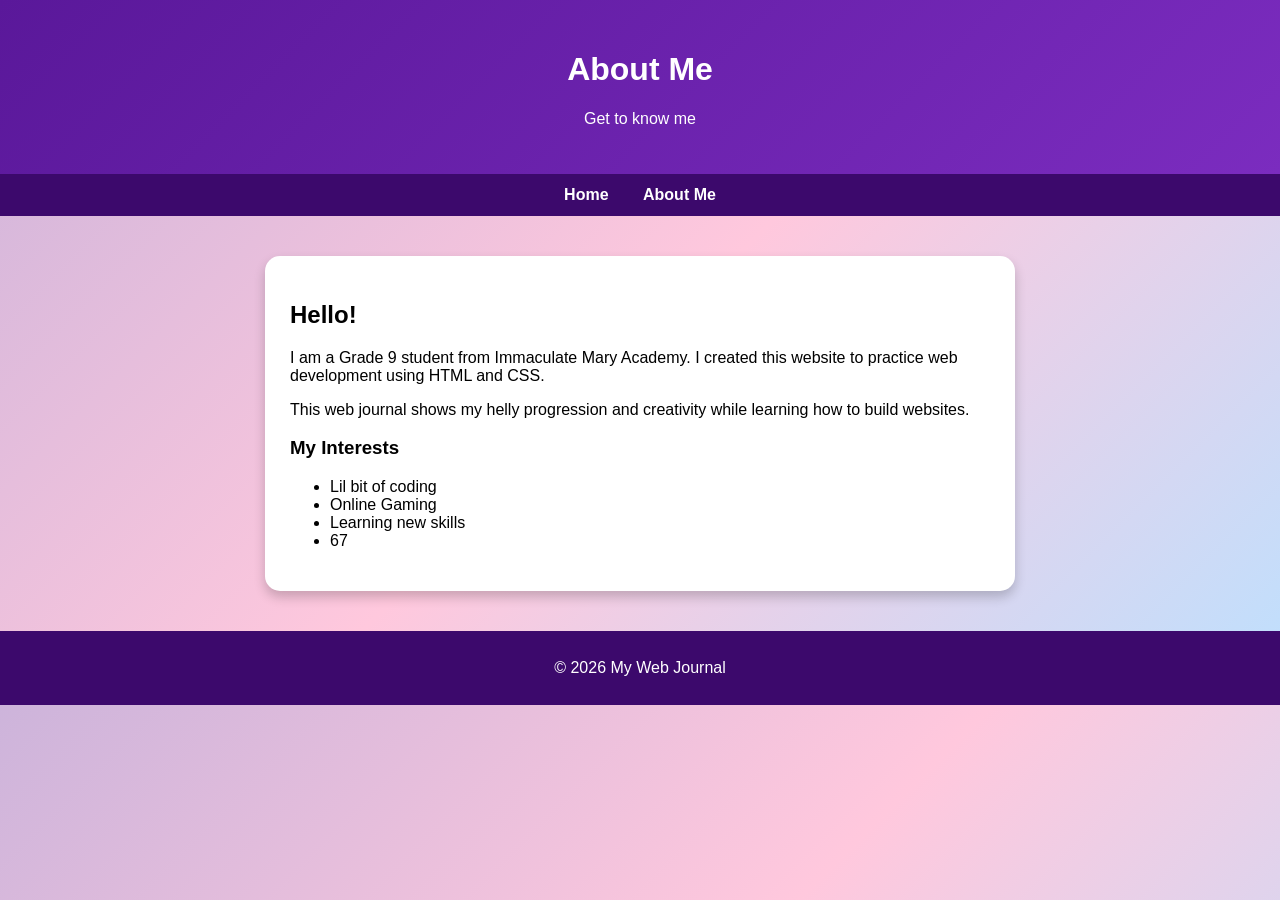
<file: about.html>
<!DOCTYPE html>
<html lang="en">
<head>
<meta charset="UTF-8">
<meta name="viewport" content="width=device-width, initial-scale=1.0">
<title>About Me</title>
<link rel="stylesheet" href="style.css">
</head>

<body>

<header>

<h1>About Me</h1>
<p>Get to know me</p>

</header>

<nav>
<a href="index.html">Home</a>
<a href="about.html">About Me</a>
</nav>

<section class="about-card">

<h2>Hello!</h2>

<p>
I am a Grade 9 student from Immaculate Mary Academy.
I created this website to practice web development using HTML and CSS.
</p>

<p>
This web journal shows my helly progression and creativity
while learning how to build websites.
</p>

<h3>My Interests</h3>

<ul>

<li>Lil bit of coding</li>
<li>Online Gaming</li>
<li>Learning new skills</li>
<li>67</li>

</ul>

</section>

<footer>

<p>© 2026 My Web Journal</p>

</footer>

</body>
</html>
</file>
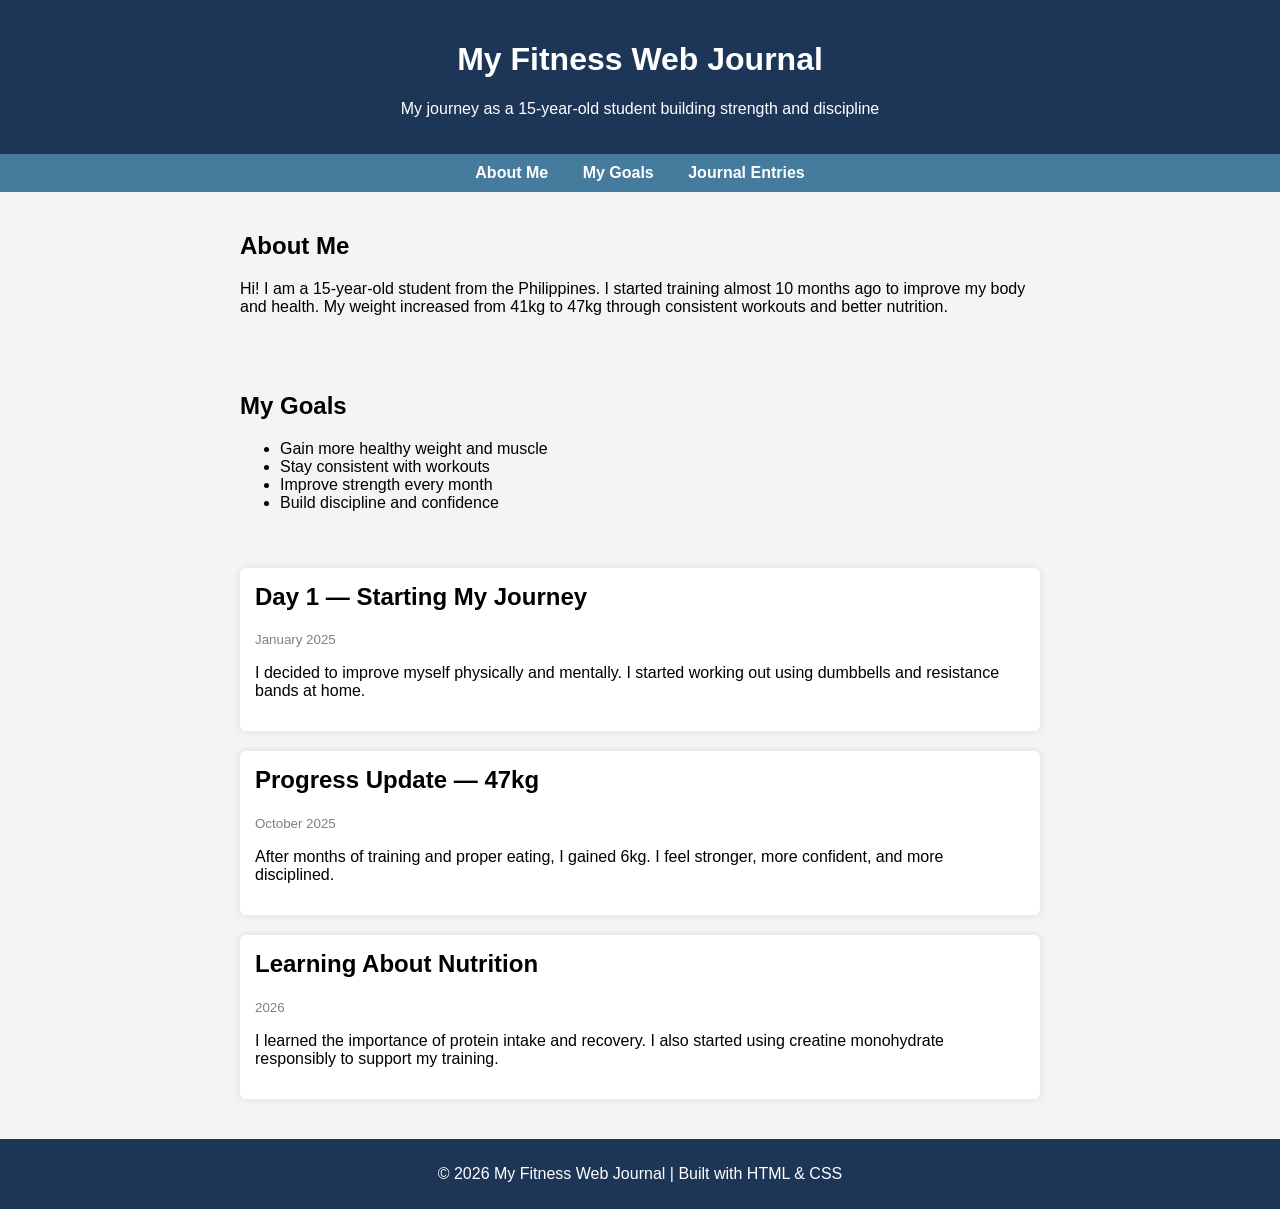
<file: index3.html>
<!DOCTYPE html>
<html lang="en">
<head>
  <meta charset="UTF-8">
  <meta name="viewport" content="width=device-width, initial-scale=1.0">
  <title>My Fitness Web Journal</title>
  <link rel="stylesheet" href="style3.css">
</head>
<body>

<header>
  <h1>My Fitness Web Journal</h1>
  <p>My journey as a 15-year-old student building strength and discipline</p>
</header>

<nav>
  <a href="#about">About Me</a>
  <a href="#goals">My Goals</a>
  <a href="#entries">Journal Entries</a>
</nav>

<section id="about">
  <h2>About Me</h2>
  <p>
    Hi! I am a 15-year-old student from the Philippines. 
    I started training almost 10 months ago to improve my body and health. 
    My weight increased from 41kg to 47kg through consistent workouts and better nutrition.
  </p>
</section>

<section id="goals">
  <h2>My Goals</h2>
  <ul>
    <li>Gain more healthy weight and muscle</li>
    <li>Stay consistent with workouts</li>
    <li>Improve strength every month</li>
    <li>Build discipline and confidence</li>
  </ul>
</section>

<section id="entries">

  <article class="entry">
    <h2>Day 1 — Starting My Journey</h2>
    <small>January 2025</small>
    <p>
      I decided to improve myself physically and mentally. 
      I started working out using dumbbells and resistance bands at home.
    </p>
  </article>

  <article class="entry">
    <h2>Progress Update — 47kg</h2>
    <small>October 2025</small>
    <p>
      After months of training and proper eating, I gained 6kg. 
      I feel stronger, more confident, and more disciplined.
    </p>
  </article>

  <article class="entry">
    <h2>Learning About Nutrition</h2>
    <small>2026</small>
    <p>
      I learned the importance of protein intake and recovery. 
      I also started using creatine monohydrate responsibly to support my training.
    </p>
  </article>

</section>

<footer>
  <p>© 2026 My Fitness Web Journal | Built with HTML & CSS</p>
</footer>

</body>
</html>
</file>
<file: style.css>
body{

font-family: Arial, sans-serif;
margin:0;

background:linear-gradient(135deg,#cdb4db,#ffc8dd,#bde0fe);

}

/* Header */

header{

text-align:center;
padding:30px;
color:white;
background:linear-gradient(135deg,#5a189a,#7b2cbf);

}

/* Profile */

.profile{

width:100px;
border-radius:50%;
margin-bottom:10px;

}

/* Navigation */

nav{

background:#3c096c;
text-align:center;
padding:12px;

}

nav a{

color:white;
text-decoration:none;
margin:0 15px;
font-weight:bold;

}

nav a:hover{

color:#ffc8dd;

}

/* Welcome */

.welcome{

text-align:center;
padding:40px;

}

/* Button */

.btn{

display:inline-block;
background:#ff4d6d;
color:white;
padding:10px 20px;
border-radius:25px;
text-decoration:none;

}

.btn:hover{

background:#c9184a;

}

/* Dark Mode Button */

.darkbtn{

margin-top:10px;
padding:8px 15px;
border:none;
border-radius:20px;
cursor:pointer;

}

/* Entries */

.entry{

background:white;
max-width:700px;
margin:20px auto;
padding:20px;
border-radius:15px;

box-shadow:0 6px 12px rgba(0,0,0,0.2);

transition:transform 0.3s;

}

.entry:hover{

transform:scale(1.03);

}

/* About Card */

.about-card{

background:white;
max-width:700px;
margin:40px auto;
padding:25px;
border-radius:15px;

box-shadow:0 6px 12px rgba(0,0,0,0.2);

}

/* Footer */

footer{

background:#3c096c;
color:white;
text-align:center;
padding:12px;
margin-top:40px;

}

/* Dark Mode */

.dark{

background:#121212;
color:white;

}

.dark .entry,
.dark .about-card{

background:#1f1f1f;

}

.dark nav{

background:#000;

}

/* Responsive */

@media(max-width:600px){

nav a{

display:block;
margin:10px;

}

}
</file>
<file: style3.css>
body {
  font-family: Arial, sans-serif;
  background: #f4f4f4;
  margin: 0;
  padding: 0;
}

/* Header */
header {
  background: #1d3557;
  color: white;
  padding: 20px 0;
  text-align: center;
}

/* Navigation */
nav {
  background: #457b9d;
  text-align: center;
  padding: 10px 0;
}

nav a {
  color: white;
  margin: 0 15px;
  text-decoration: none;
  font-weight: bold;
}

nav a:hover {
  text-decoration: underline;
}

/* Sections */
section {
  max-width: 800px;
  margin: auto;
  padding: 20px;
}

/* Entries */
.entry {
  background: white;
  margin-bottom: 20px;
  padding: 15px;
  border-radius: 6px;
  box-shadow: 0 0 8px rgba(0, 0, 0, 0.1);
}

.entry h2 {
  margin-top: 0;
}

.entry small {
  color: gray;
}

/* Footer */
footer {
  background: #1d3557;
  color: white;
  text-align: center;
  padding: 10px 0;
}

/* Responsive */
@media (max-width: 600px) {
  nav a {
    display: block;
    margin: 8px 0;
  }
}
</file>
